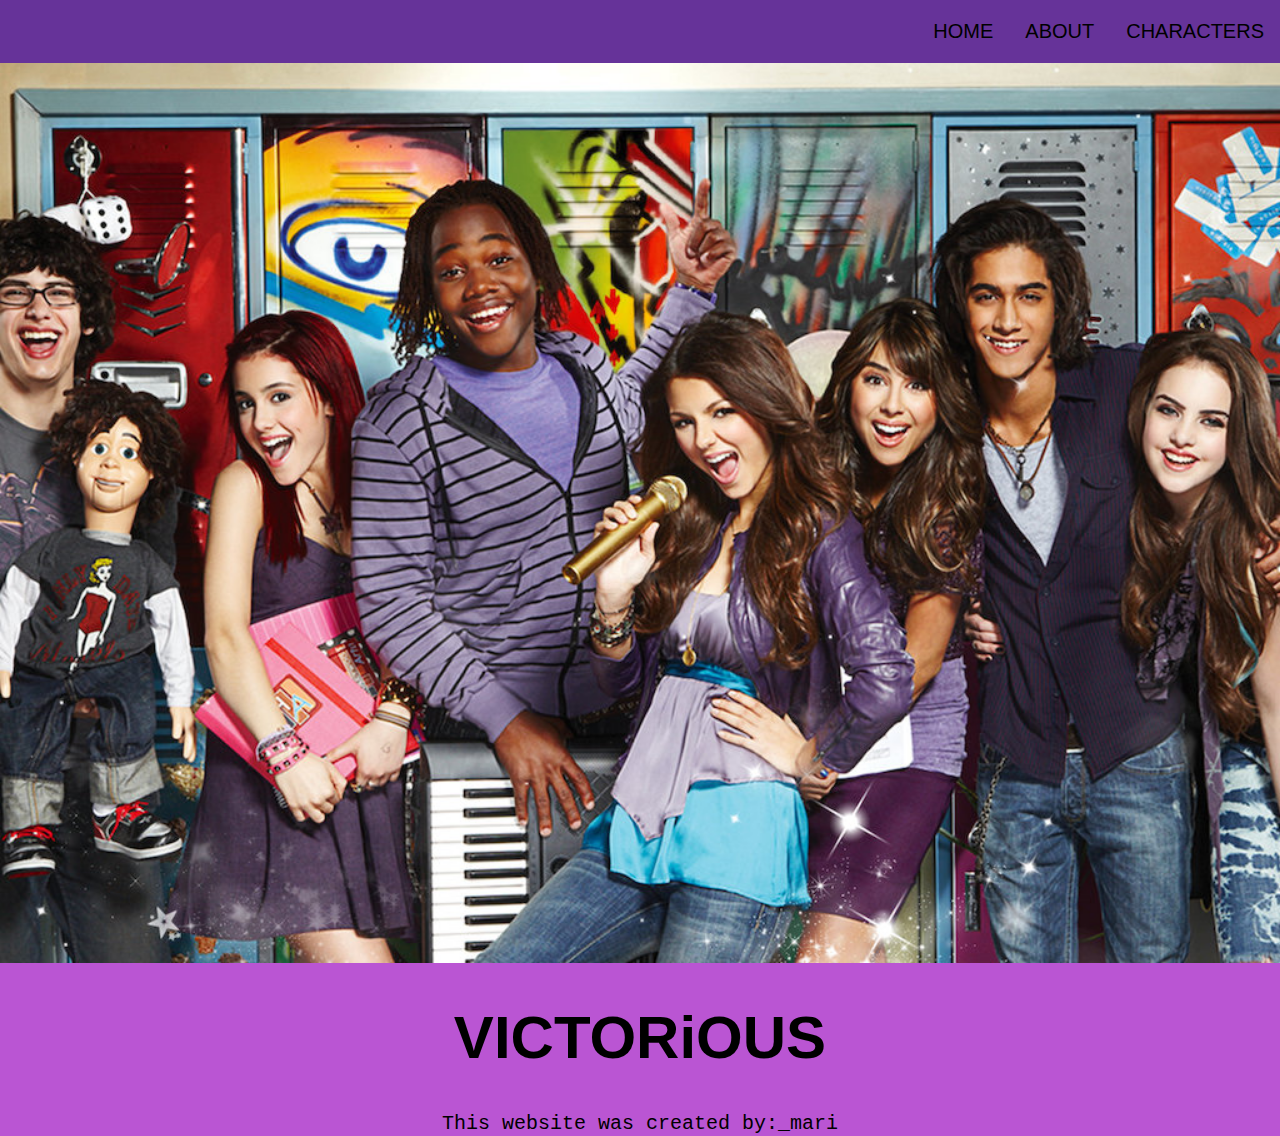
<file: index.html>
<!DOCTYPE html>
<html>
<head>
    <title>VICTORiOUS</title>
    <link rel="icon" href="img/logo.jpeg">
    <link rel="stylesheet" type="text/css" href="css/victorious.css">
<div class="topnav">
    
    <a href="characters.html">CHARACTERS</a>
    <a href="about.html">ABOUT</a>
    <a href="home">HOME</a>
</div>
    
    <style>
        body,html{
            height: 100%;
            margin: 0;
          
        }
        
        .bg{
            background-image: url(img/background%20cover.jpeg);
            height: 100%;
            background-position: center;
            background-repeat: no-repeat;
            background-size: cover;
        
        }
        
    </style>

</head>

<body>
    
    <div class="bg"></div>
    <!--HEADER ELEMENT-->
    <header>
    <h1>VICTORiOUS</h1>
    </header>
    
    
    
    
    <footer>This website was created by:_mari</footer>
    
</body>












</html>
</file>
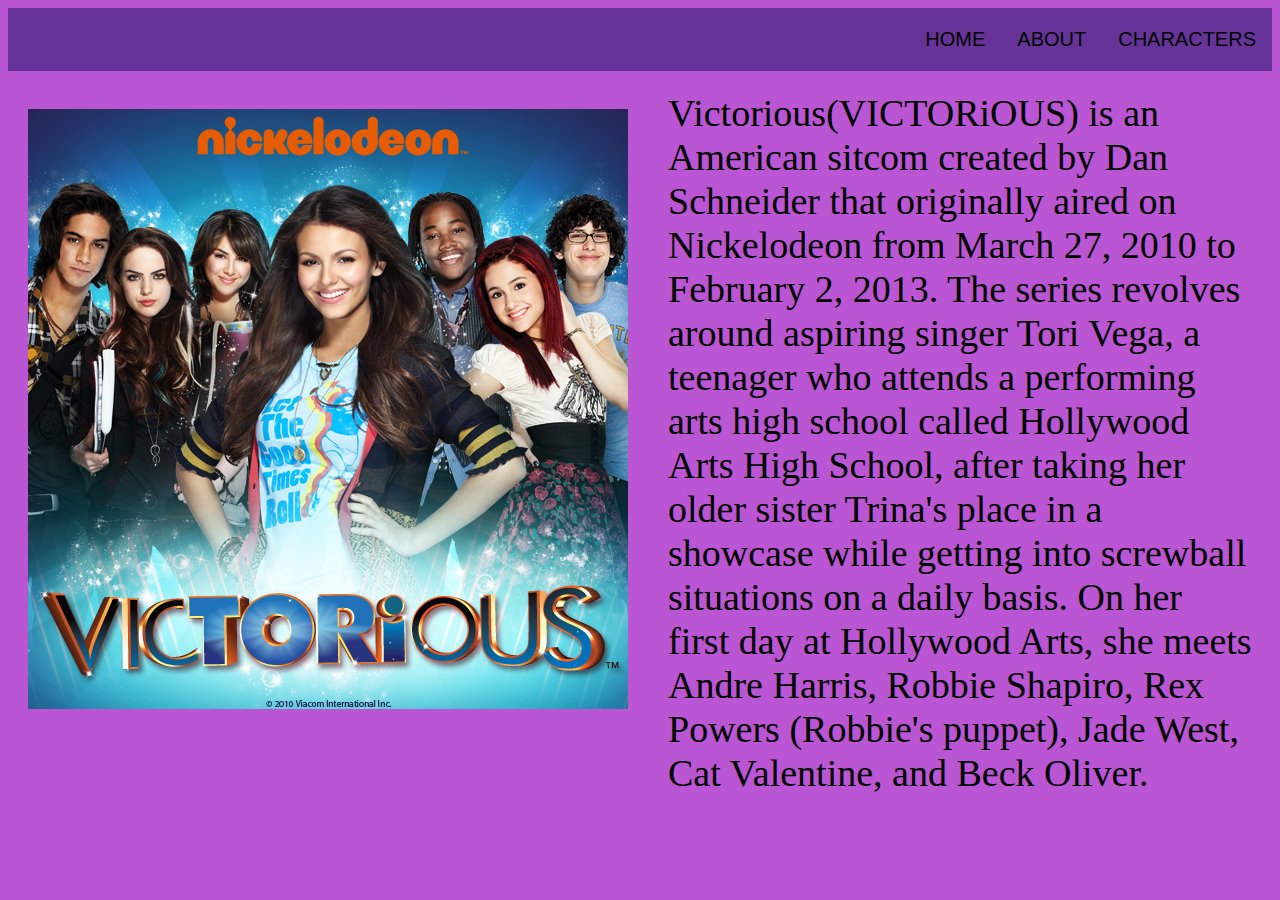
<file: about.html>
<!DOCTYPE html>
<html>
<head>
    <title>VICTORiOUS</title>
    <link rel="icon" href="img/logo.jpeg">
    <link rel="stylesheet" type="text/css" href="css/victorious.css">
    
<div class="topnav">

    <a href="characters.html">CHARACTERS</a>
    <a href="about">ABOUT</a>
    <a href="index.html">HOME</a>
</div>

    
</head>
    
<body>
<!--main element-->
<div class="container">
    <div class="img-col">
        <p><img src="img/season%20one.jpeg" style="vertical-align: middle; margin: 0px 20px"></p>
    </div>
    <div class="text-col">
    <p style="vertical-align: middle; margin: 20px 20px">Victorious(VICTORiOUS) is an American sitcom created by Dan Schneider that originally aired on Nickelodeon from March 27, 2010 to February 2, 2013. The series revolves around aspiring singer Tori Vega, a teenager who attends a performing arts high school called Hollywood Arts High School, after taking her older sister Trina's place in a showcase while getting into screwball situations on a daily basis. On her first day at Hollywood Arts, she meets Andre Harris, Robbie Shapiro, Rex Powers (Robbie's puppet), Jade West, Cat Valentine, and Beck Oliver.
    </p>
    </div>
    
</div>


</body>
</html>
</file>
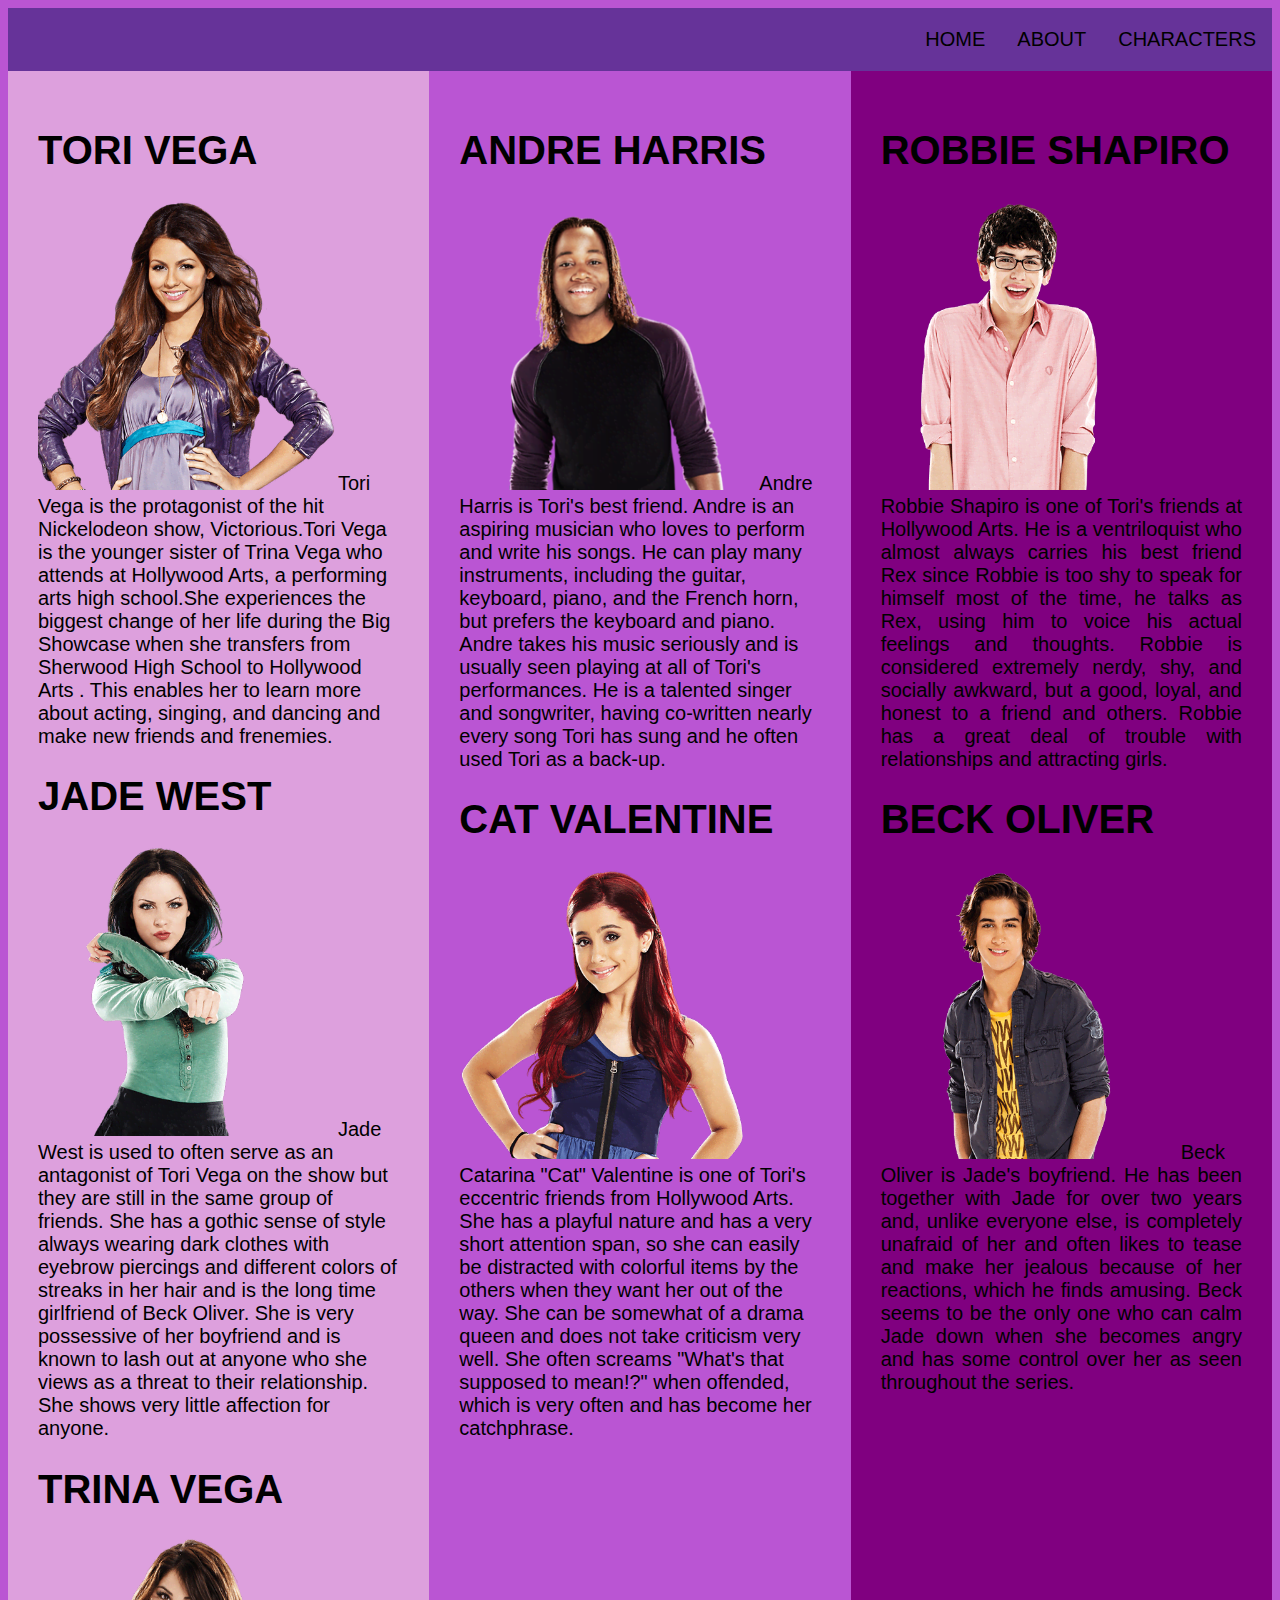
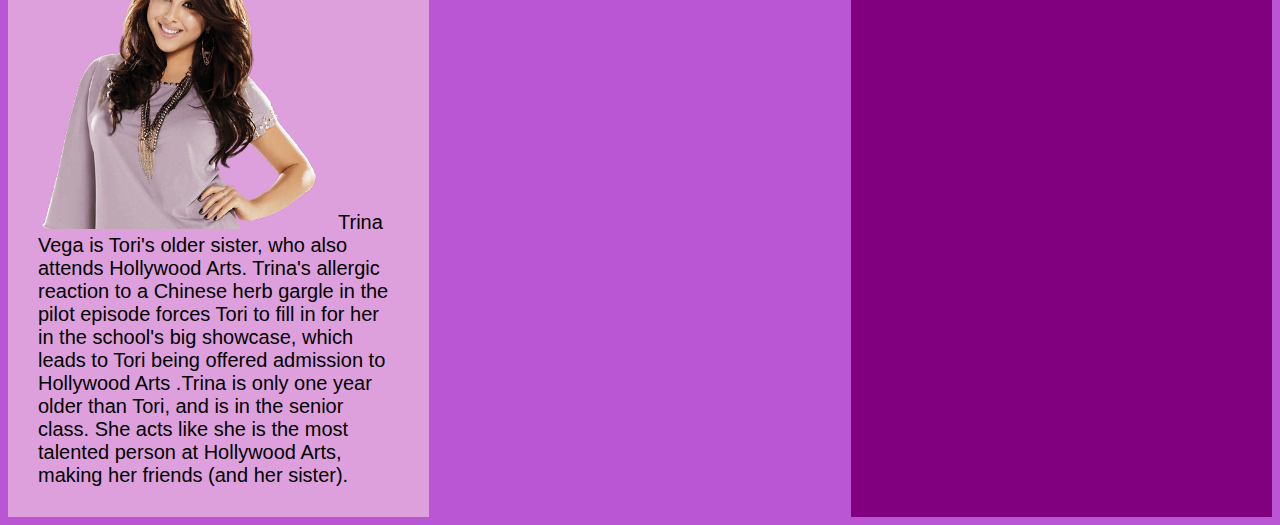
<file: characters.html>
<!DOCTYPE html>
<html>
<head>
    <title>VICTORiOUS</title>
    <link rel="icon" href="img/logo.jpeg">
    <link rel="stylesheet" type="text/css" href="css/victorious.css">
<div class="topnav">
    
    <a href="characters">CHARACTERS</a>
    <a href="about.html">ABOUT</a>
    <a href="index.html">HOME</a>
</div>
<style>
    .holdingcontainer{
        width: 100%;
        display: flex;
        box-sizing: border-box;
    }    
    .internalcontainerL{
        flex:1;
        background: plum;   
        padding:30px; 
        font-size: 20px;
        font-family:"roboto", sans-serif;
    }
    .internalcontainerM{
         flex:1;
        background:mustard;   
        padding:30px; 
        font-size: 20px;
        font-family:"roboto", sans-serif;
    }
    .internalcontainerR{
        flex:1;
        background:purple;
        padding:30px; 
        font-size: 20px;
        text-align: justify;
        font-family:"roboto", sans-serif;
    }
</style>


    </head>
    
<body>
    

    <div class="holdingcontainer">
    <div class="internalcontainerL"><h1>TORI VEGA</h1><img class="dasimages" class="center" src="img/tori%20vega.png" width="300px" height="290px"/>Tori Vega is the protagonist of the hit Nickelodeon show, Victorious.Tori Vega is the younger sister of Trina Vega who attends at Hollywood Arts, a performing arts high school.She experiences the biggest change of her life during the Big Showcase when she transfers from Sherwood High School to Hollywood Arts . This enables her to learn more about acting, singing, and dancing and make new friends and frenemies.<h1>JADE WEST</h1><img class="dasimages" src="img/jade%20west.png" width="300px" height="290px" />Jade West is used to often serve as an antagonist of Tori Vega on the show but they are still in the same group of friends. She has a gothic sense of style always wearing dark clothes with eyebrow piercings and different colors of streaks in her hair and is the long time girlfriend of Beck Oliver. She is very possessive of her boyfriend and is known to lash out at anyone who she views as a threat to their relationship. She shows very little affection for anyone.<h1>TRINA VEGA</h1><img class="dasimages" src="img/trina%20vega.png" width="300px" height="290px"/>Trina Vega is Tori's older sister, who also attends Hollywood Arts. Trina's allergic reaction to a Chinese herb gargle in the pilot episode forces Tori to fill in for her in the school's big showcase, which leads to Tori being offered admission to Hollywood Arts .Trina is only one year older than Tori, and is in the senior class. She acts like she is the most talented person at Hollywood Arts, making her friends (and her sister).</div>
        
    <div class="internalcontainerM"><h1>ANDRE HARRIS</h1><img class="dasimages" src="img/Andre%20Harris.png" width="300px" height="290px"/>Andre Harris is Tori's best friend. Andre is an aspiring musician who loves to perform and write his songs. He can play many instruments, including the guitar, keyboard, piano, and the French horn, but prefers the keyboard and piano. Andre takes his music seriously and is usually seen playing at all of Tori's performances. He is a talented singer and songwriter, having co-written nearly every song Tori has sung and he often used Tori as a back-up.<h1>CAT VALENTINE</h1><img class="dasimages" src="img/cat%20valentine.png" width="300px" height="290px"/>Catarina "Cat" Valentine is one of Tori's eccentric friends from Hollywood Arts. She has a playful nature and has a very short attention span, so she can easily be distracted with colorful items by the others when they want her out of the way. She can be somewhat of a drama queen and does not take criticism very well. She often screams "What's that supposed to mean!?" when offended, which is very often and has become her catchphrase.</div>
        
    <div class="internalcontainerR"><h1>ROBBIE SHAPIRO</h1><img class="dasimages" src="img/robbie%20shapiro.png"  width="300px" height="290px"/>Robbie Shapiro is one of Tori's friends at Hollywood Arts. He is a ventriloquist who almost always carries his best friend Rex since Robbie is too shy to speak for himself most of the time, he talks as Rex, using him to voice his actual feelings and thoughts. Robbie is considered extremely nerdy, shy, and socially awkward, but a good, loyal, and honest to a friend and others. Robbie has a great deal of trouble with relationships and attracting girls.<h1>BECK OLIVER</h1><img class="dasimages" src="img/beck%20oliver.png" width="300px" height="290px"/>Beck Oliver is Jade's boyfriend. He has been together with Jade for over two years and, unlike everyone else, is completely unafraid of her and often likes to tease and make her jealous because of her reactions, which he finds amusing. Beck seems to be the only one who can calm Jade down when she becomes angry and has some control over her as seen throughout the series.</div>
        
    

    </div>
</body>
</html>
</file>
<file: css/victorious.css>
body{
    background-color: mediumorchid;
}

.topnav{
    overflow: hidden;
    background-color:REBECCAPURPLE;   
}

.topnav a{
    float: right;
    color: black;
    text-align: center;
    padding: 20px 16px;
    text-decoration: none;
    font-size: 20px;
    font-family: "arial black",sans-serif;
}

.topnav a:hover{
    background-color:mediumorchid;
    color:white;
}


header h1{
    font-family:"Arial Black",sans-serif;
    text-align: center;
    font-size: 60px;
}

footer{
      font-family:monospace;
    text-align: center;
    font-size: 20px;
    
}

.container:not(characters.html){
    display: flex;
    font-family:"Times New Roman", Times, serif;
    font-size: 38px;
    align-items:flex-start;
    text-align: justify:
}
</file>
